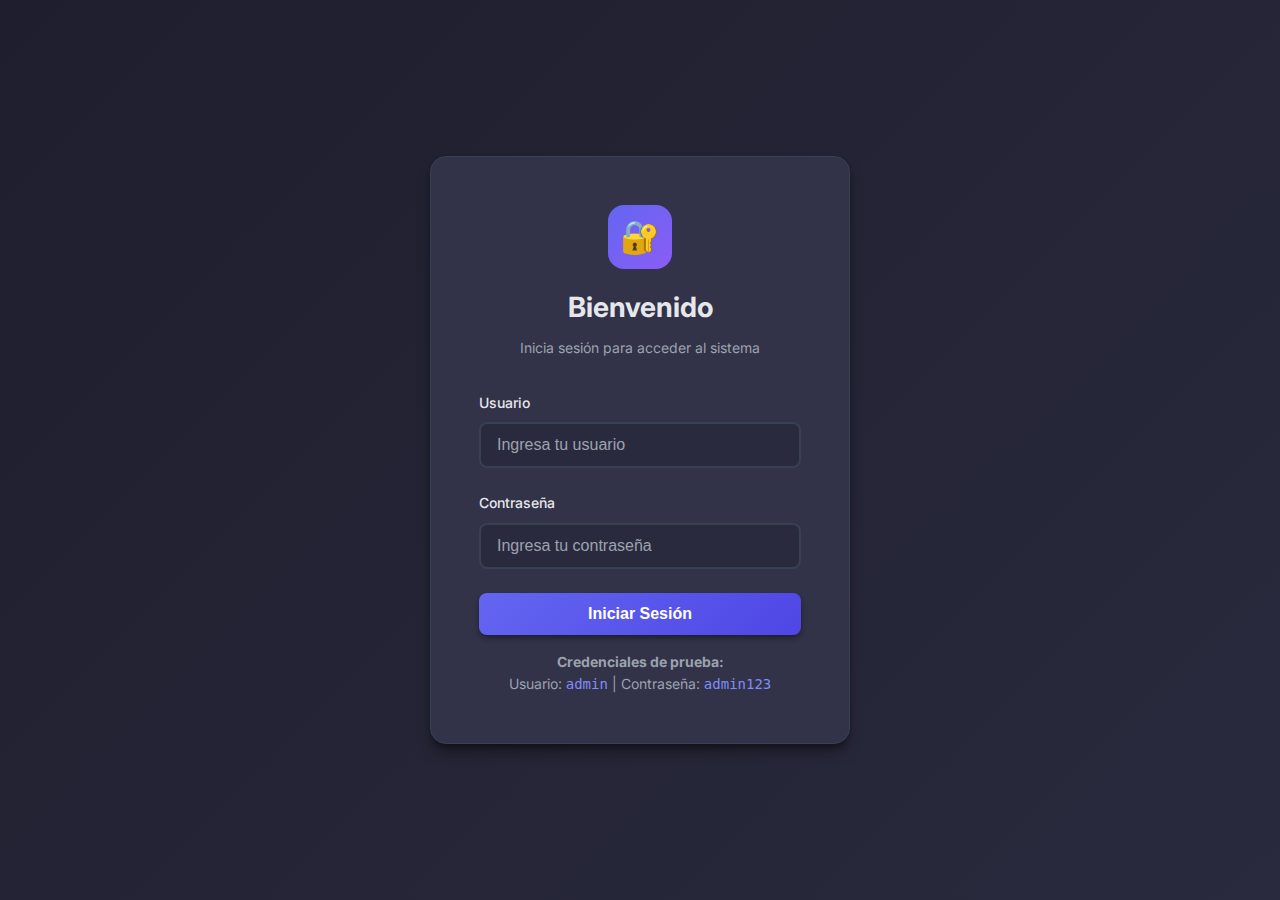
<file: app/index.html>
<!DOCTYPE html>
<html lang="es">

<head>
    <meta charset="UTF-8">
    <meta name="viewport" content="width=device-width, initial-scale=1.0">
    <title>Sistema de Gestión CRUD</title>
    <link rel="stylesheet" href="css/styles.css">
    <link rel="preconnect" href="https://fonts.googleapis.com">
    <link rel="preconnect" href="https://fonts.gstatic.com" crossorigin>
    <link href="https://fonts.googleapis.com/css2?family=Inter:wght@400;500;600;700&display=swap" rel="stylesheet">
</head>

<body>
    <div class="app-container">
        <!-- Navbar -->
        <nav class="navbar">
            <div class="navbar-brand">
                📊 Sistema de Gestión
            </div>
            <div class="navbar-user">
                <div class="user-info">
                    Bienvenido, <span class="user-name" id="current-user">Usuario</span>
                </div>
                <button id="btn-logout" class="btn btn-secondary btn-sm">
                    Cerrar Sesión
                </button>
            </div>
        </nav>

        <!-- Main Content -->
        <div class="main-card">
            <div class="card-header">
                <h2 class="card-title">Gestión de Registros</h2>
                <button id="btn-new-record" class="btn btn-primary">
                    ➕ Nuevo Registro
                </button>
            </div>

            <div id="alert-container" class="alert">
                <span id="alert-message"></span>
            </div>

            <div class="table-container">
                <table id="records-table">
                    <thead>
                        <tr>
                            <th>ID</th>
                            <th>Nombre</th>
                            <th>Descripción</th>
                            <th>Categoría</th>
                            <th>Fecha</th>
                            <th>Acciones</th>
                        </tr>
                    </thead>
                    <tbody id="table-body">
                        <!-- Los registros se cargan dinámicamente -->
                    </tbody>
                </table>

                <div id="empty-state" class="empty-state hidden">
                    <div class="empty-state-icon">📭</div>
                    <div class="empty-state-text">No hay registros disponibles</div>
                    <p style="color: var(--text-secondary); font-size: 14px;">
                        Haz clic en "Nuevo Registro" para comenzar
                    </p>
                </div>
            </div>

            <div class="mt-2" style="color: var(--text-secondary); font-size: 14px;">
                <strong>Total de registros:</strong> <span id="total-count">0</span>
            </div>
        </div>
    </div>

    <!-- Modal para Crear/Editar -->
    <div id="record-modal" class="modal">
        <div class="modal-content">
            <div class="modal-header">
                <h3 class="modal-title" id="modal-title">Nuevo Registro</h3>
            </div>

            <form id="record-form">
                <input type="hidden" id="record-id">

                <div class="form-group">
                    <label for="record-name" class="form-label">Nombre *</label>
                    <input type="text" id="record-name" name="name" class="form-input"
                        placeholder="Ingresa el nombre del registro" maxlength="100" required>
                    <small style="color: var(--text-secondary); font-size: 12px;">
                        Máximo 100 caracteres
                    </small>
                </div>

                <div class="form-group">
                    <label for="record-description" class="form-label">Descripción</label>
                    <textarea id="record-description" name="description" class="form-input"
                        placeholder="Ingresa una descripción" rows="3" maxlength="500"></textarea>
                    <small style="color: var(--text-secondary); font-size: 12px;">
                        Máximo 500 caracteres
                    </small>
                </div>

                <div class="form-group">
                    <label for="record-category" class="form-label">Categoría</label>
                    <select id="record-category" name="category" class="form-input">
                        <option value="">Seleccionar categoría</option>
                        <option value="Trabajo">Trabajo</option>
                        <option value="Personal">Personal</option>
                        <option value="Estudio">Estudio</option>
                        <option value="Otro">Otro</option>
                    </select>
                </div>

                <div class="form-group">
                    <label for="record-date" class="form-label">Fecha</label>
                    <input type="date" id="record-date" name="date" class="form-input">
                </div>

                <div class="modal-footer">
                    <button type="button" id="btn-cancel" class="btn btn-secondary">
                        Cancelar
                    </button>
                    <button type="submit" id="btn-save" class="btn btn-success">
                        Guardar
                    </button>
                </div>
            </form>
        </div>
    </div>

    <!-- Modal de Confirmación para Eliminar -->
    <div id="delete-modal" class="modal">
        <div class="modal-content">
            <div class="modal-header">
                <h3 class="modal-title">Confirmar Eliminación</h3>
            </div>

            <p style="color: var(--text-secondary); margin-bottom: 24px;">
                ¿Está seguro que desea eliminar este registro? Esta acción no se puede deshacer.
            </p>

            <div class="modal-footer">
                <button type="button" id="btn-cancel-delete" class="btn btn-secondary">
                    Cancelar
                </button>
                <button type="button" id="btn-confirm-delete" class="btn btn-danger">
                    Eliminar
                </button>
            </div>
        </div>
    </div>

    <script src="js/app.js"></script>
</body>

</html>
</file>
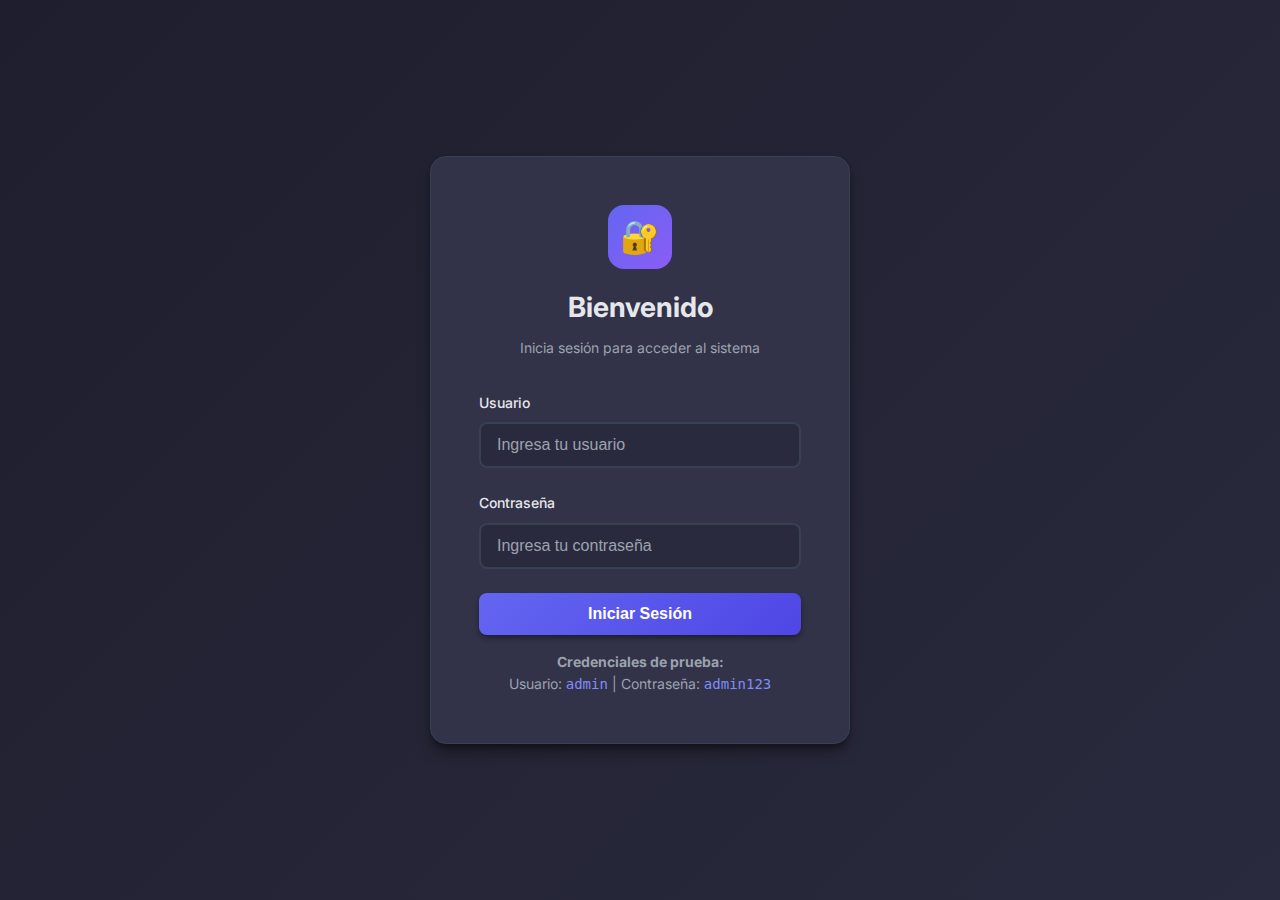
<file: app/login.html>
<!DOCTYPE html>
<html lang="es">
<head>
    <meta charset="UTF-8">
    <meta name="viewport" content="width=device-width, initial-scale=1.0">
    <title>Login - Sistema de Gestión CRUD</title>
    <link rel="stylesheet" href="css/styles.css">
    <link rel="preconnect" href="https://fonts.googleapis.com">
    <link rel="preconnect" href="https://fonts.gstatic.com" crossorigin>
    <link href="https://fonts.googleapis.com/css2?family=Inter:wght@400;500;600;700&display=swap" rel="stylesheet">
</head>
<body>
    <div class="login-container">
        <div class="login-card">
            <div class="login-header">
                <div class="login-logo">
                    🔐
                </div>
                <h1 class="login-title">Bienvenido</h1>
                <p class="login-subtitle">Inicia sesión para acceder al sistema</p>
            </div>

            <div id="alert-container" class="alert alert-error">
                <span id="alert-message"></span>
            </div>

            <form id="login-form">
                <div class="form-group">
                    <label for="username" class="form-label">Usuario</label>
                    <input 
                        type="text" 
                        id="username" 
                        name="username"
                        class="form-input" 
                        placeholder="Ingresa tu usuario"
                        autocomplete="username"
                    >
                </div>

                <div class="form-group">
                    <label for="password" class="form-label">Contraseña</label>
                    <input 
                        type="password" 
                        id="password" 
                        name="password"
                        class="form-input" 
                        placeholder="Ingresa tu contraseña"
                        autocomplete="current-password"
                    >
                </div>

                <button type="submit" id="btn-login" class="btn btn-primary">
                    Iniciar Sesión
                </button>
            </form>

            <div class="text-center mt-2">
                <p style="color: var(--text-secondary); font-size: 14px;">
                    <strong>Credenciales de prueba:</strong><br>
                    Usuario: <code style="color: var(--primary-light);">admin</code> | 
                    Contraseña: <code style="color: var(--primary-light);">admin123</code>
                </p>
            </div>
        </div>
    </div>

    <script src="js/login.js"></script>
</body>
</html>
</file>
<file: app/css/styles.css>
:root {
    --primary-color: #6366f1;
    --primary-dark: #4f46e5;
    --primary-light: #818cf8;
    --secondary-color: #8b5cf6;
    --success-color: #10b981;
    --danger-color: #ef4444;
    --warning-color: #f59e0b;
    --dark-bg: #1e1e2e;
    --dark-surface: #2a2a3e;
    --dark-card: #323248;
    --text-primary: #e5e7eb;
    --text-secondary: #9ca3af;
    --border-color: #374151;
    --shadow: 0 4px 6px -1px rgba(0, 0, 0, 0.3), 0 2px 4px -1px rgba(0, 0, 0, 0.2);
    --shadow-lg: 0 10px 15px -3px rgba(0, 0, 0, 0.4), 0 4px 6px -2px rgba(0, 0, 0, 0.3);
}

* {
    margin: 0;
    padding: 0;
    box-sizing: border-box;
}

body {
    font-family: 'Inter', 'Segoe UI', Tahoma, Geneva, Verdana, sans-serif;
    background: linear-gradient(135deg, #1e1e2e 0%, #2a2a3e 100%);
    color: var(--text-primary);
    min-height: 100vh;
    line-height: 1.6;
}

/* Login Page Styles */
.login-container {
    display: flex;
    justify-content: center;
    align-items: center;
    min-height: 100vh;
    padding: 20px;
}

.login-card {
    background: var(--dark-card);
    border-radius: 16px;
    box-shadow: var(--shadow-lg);
    padding: 48px;
    width: 100%;
    max-width: 420px;
    border: 1px solid var(--border-color);
    animation: fadeInUp 0.5s ease-out;
}

@keyframes fadeInUp {
    from {
        opacity: 0;
        transform: translateY(30px);
    }
    to {
        opacity: 1;
        transform: translateY(0);
    }
}

.login-header {
    text-align: center;
    margin-bottom: 32px;
}

.login-logo {
    width: 64px;
    height: 64px;
    margin: 0 auto 16px;
    background: linear-gradient(135deg, var(--primary-color), var(--secondary-color));
    border-radius: 16px;
    display: flex;
    align-items: center;
    justify-content: center;
    font-size: 32px;
}

.login-title {
    font-size: 28px;
    font-weight: 700;
    color: var(--text-primary);
    margin-bottom: 8px;
}

.login-subtitle {
    color: var(--text-secondary);
    font-size: 14px;
}

.form-group {
    margin-bottom: 24px;
}

.form-label {
    display: block;
    margin-bottom: 8px;
    color: var(--text-primary);
    font-weight: 500;
    font-size: 14px;
}

.form-input {
    width: 100%;
    padding: 12px 16px;
    background: var(--dark-surface);
    border: 2px solid var(--border-color);
    border-radius: 8px;
    color: var(--text-primary);
    font-size: 16px;
    transition: all 0.3s ease;
}

.form-input:focus {
    outline: none;
    border-color: var(--primary-color);
    box-shadow: 0 0 0 3px rgba(99, 102, 241, 0.1);
}

.form-input::placeholder {
    color: var(--text-secondary);
}

.btn {
    padding: 12px 24px;
    border: none;
    border-radius: 8px;
    font-size: 16px;
    font-weight: 600;
    cursor: pointer;
    transition: all 0.3s ease;
    display: inline-flex;
    align-items: center;
    justify-content: center;
    gap: 8px;
}

.btn-primary {
    width: 100%;
    background: linear-gradient(135deg, var(--primary-color), var(--primary-dark));
    color: white;
    box-shadow: var(--shadow);
}

.btn-primary:hover {
    transform: translateY(-2px);
    box-shadow: var(--shadow-lg);
}

.btn-primary:active {
    transform: translateY(0);
}

.btn-secondary {
    background: var(--dark-surface);
    color: var(--text-primary);
    border: 2px solid var(--border-color);
}

.btn-secondary:hover {
    background: var(--border-color);
}

.btn-success {
    background: var(--success-color);
    color: white;
}

.btn-danger {
    background: var(--danger-color);
    color: white;
}

.btn-sm {
    padding: 8px 16px;
    font-size: 14px;
}

.alert {
    padding: 12px 16px;
    border-radius: 8px;
    margin-bottom: 20px;
    display: none;
    animation: slideDown 0.3s ease-out;
}

@keyframes slideDown {
    from {
        opacity: 0;
        transform: translateY(-10px);
    }
    to {
        opacity: 1;
        transform: translateY(0);
    }
}

.alert.show {
    display: block;
}

.alert-error {
    background: rgba(239, 68, 68, 0.1);
    border: 1px solid var(--danger-color);
    color: #fca5a5;
}

.alert-success {
    background: rgba(16, 185, 129, 0.1);
    border: 1px solid var(--success-color);
    color: #6ee7b7;
}

/* Main App Styles */
.app-container {
    max-width: 1400px;
    margin: 0 auto;
    padding: 24px;
}

.navbar {
    background: var(--dark-card);
    border-radius: 12px;
    padding: 20px 32px;
    margin-bottom: 32px;
    box-shadow: var(--shadow);
    display: flex;
    justify-content: space-between;
    align-items: center;
    border: 1px solid var(--border-color);
}

.navbar-brand {
    font-size: 24px;
    font-weight: 700;
    background: linear-gradient(135deg, var(--primary-color), var(--secondary-color));
    -webkit-background-clip: text;
    -webkit-text-fill-color: transparent;
    background-clip: text;
}

.navbar-user {
    display: flex;
    align-items: center;
    gap: 16px;
}

.user-info {
    color: var(--text-secondary);
    font-size: 14px;
}

.user-name {
    color: var(--text-primary);
    font-weight: 600;
}

.main-card {
    background: var(--dark-card);
    border-radius: 12px;
    padding: 32px;
    box-shadow: var(--shadow);
    border: 1px solid var(--border-color);
}

.card-header {
    margin-bottom: 24px;
    display: flex;
    justify-content: space-between;
    align-items: center;
}

.card-title {
    font-size: 24px;
    font-weight: 700;
    color: var(--text-primary);
}

/* Form Modal */
.modal {
    display: none;
    position: fixed;
    top: 0;
    left: 0;
    width: 100%;
    height: 100%;
    background: rgba(0, 0, 0, 0.7);
    z-index: 1000;
    align-items: center;
    justify-content: center;
}

.modal.show {
    display: flex;
    animation: fadeIn 0.3s ease-out;
}

@keyframes fadeIn {
    from {
        opacity: 0;
    }
    to {
        opacity: 1;
    }
}

.modal-content {
    background: var(--dark-card);
    border-radius: 12px;
    padding: 32px;
    width: 90%;
    max-width: 500px;
    max-height: 90vh;
    overflow-y: auto;
    box-shadow: var(--shadow-lg);
    border: 1px solid var(--border-color);
    animation: scaleIn 0.3s ease-out;
}

@keyframes scaleIn {
    from {
        transform: scale(0.9);
        opacity: 0;
    }
    to {
        transform: scale(1);
        opacity: 1;
    }
}

.modal-header {
    margin-bottom: 24px;
}

.modal-title {
    font-size: 20px;
    font-weight: 700;
    color: var(--text-primary);
}

.modal-footer {
    margin-top: 24px;
    display: flex;
    gap: 12px;
    justify-content: flex-end;
}

/* Table Styles */
.table-container {
    overflow-x: auto;
    margin-top: 24px;
}

table {
    width: 100%;
    border-collapse: collapse;
}

thead {
    background: var(--dark-surface);
}

th {
    padding: 16px;
    text-align: left;
    font-weight: 600;
    color: var(--text-primary);
    border-bottom: 2px solid var(--border-color);
    font-size: 14px;
    text-transform: uppercase;
    letter-spacing: 0.5px;
}

td {
    padding: 16px;
    border-bottom: 1px solid var(--border-color);
    color: var(--text-secondary);
}

tbody tr {
    transition: background 0.2s ease;
}

tbody tr:hover {
    background: var(--dark-surface);
}

.table-actions {
    display: flex;
    gap: 8px;
}

.empty-state {
    text-align: center;
    padding: 48px 24px;
    color: var(--text-secondary);
}

.empty-state-icon {
    font-size: 48px;
    margin-bottom: 16px;
    opacity: 0.5;
}

.empty-state-text {
    font-size: 18px;
    margin-bottom: 8px;
}

/* Utility Classes */
.text-center {
    text-align: center;
}

.mt-2 {
    margin-top: 16px;
}

.mb-2 {
    margin-bottom: 16px;
}

.hidden {
    display: none !important;
}

/* Responsive */
@media (max-width: 768px) {
    .login-card {
        padding: 32px 24px;
    }

    .navbar {
        flex-direction: column;
        gap: 16px;
        text-align: center;
    }

    .main-card {
        padding: 20px;
    }

    .card-header {
        flex-direction: column;
        gap: 16px;
        align-items: flex-start;
    }

    .table-container {
        font-size: 14px;
    }

    th, td {
        padding: 12px 8px;
    }
}
</file>
